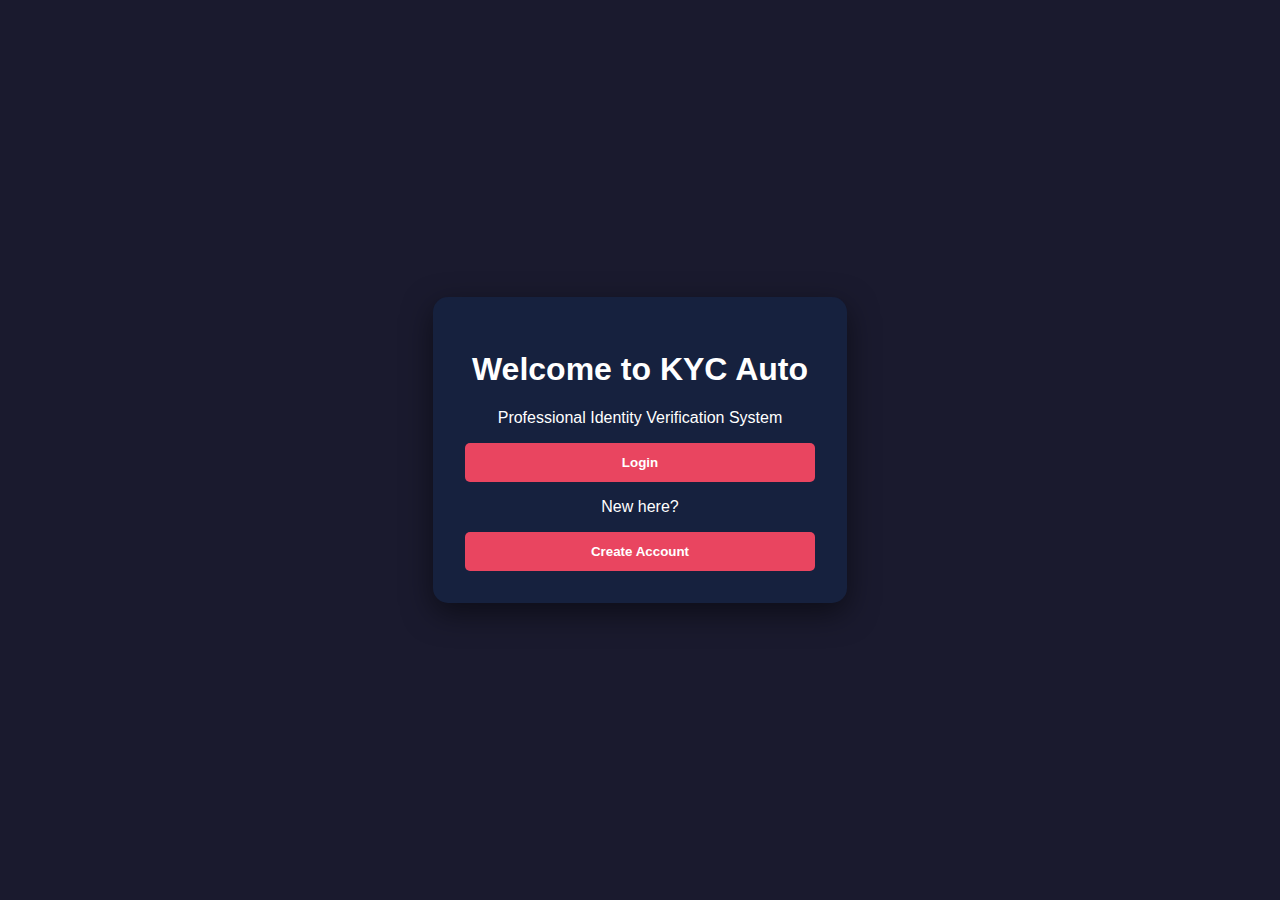
<file: frontend/index.html>
<!DOCTYPE html>
<html lang="en">
<head>
    <meta charset="UTF-8">
    <meta name="viewport" content="width=device-width, initial-scale=1.0">
    <title>KYC Automation | Home</title>
    <link rel="stylesheet" href="css/style.css">
</head>
<body>
    <div class="auth-container">
        <h1>Welcome to <span class="highlight">KYC Auto</span></h1>
        <p>Professional Identity Verification System</p>
        <div class="home-buttons">
            <button onclick="window.location.href='login.html'">Login</button>
            <p>New here?</p>
            <button class="secondary-btn" onclick="window.location.href='register.html'">Create Account</button>
        </div>
    </div>
</body>
</html>
</file>
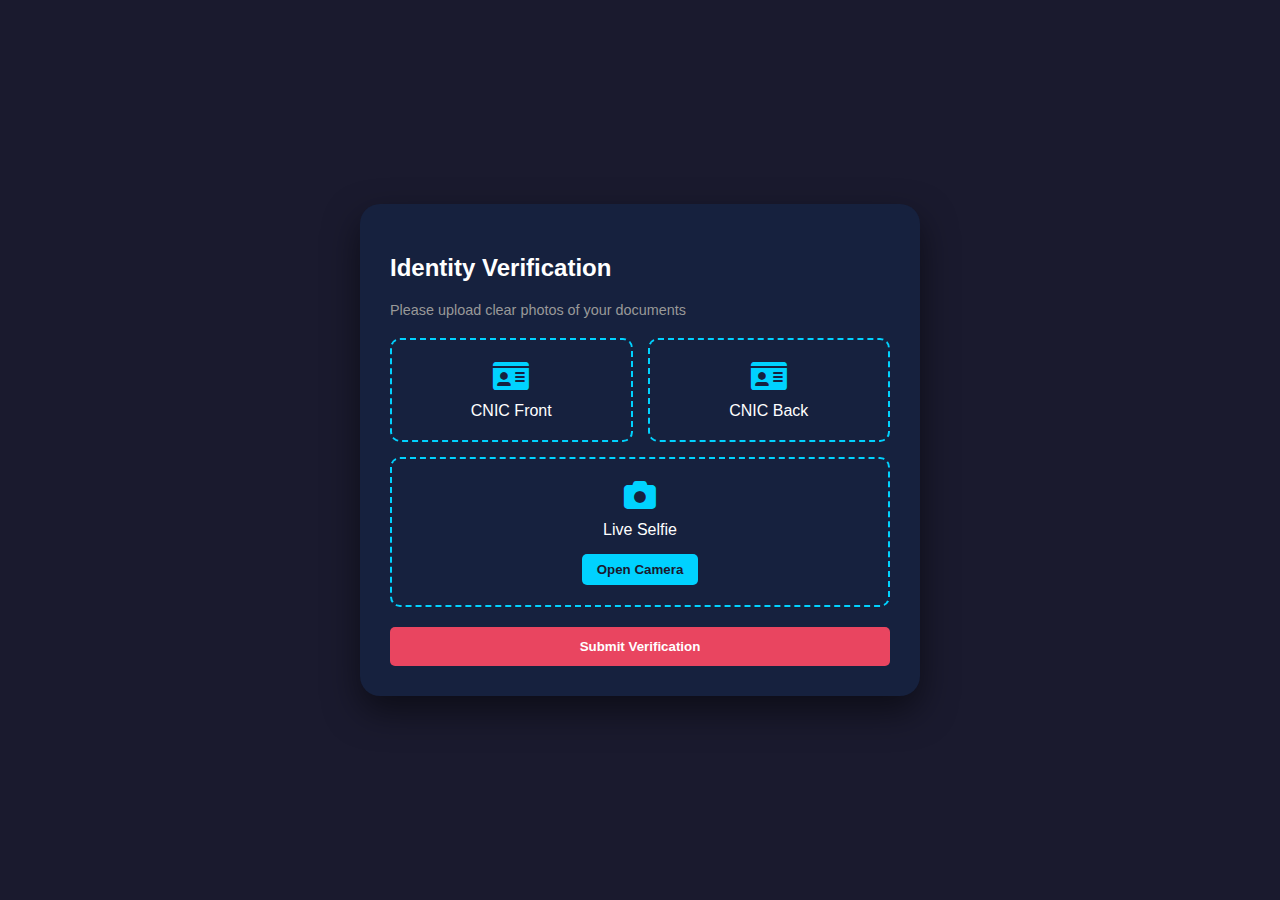
<file: frontend/kyc.html>
<!DOCTYPE html>
<html lang="en">
<head>
    <meta charset="UTF-8">
    <meta name="viewport" content="width=device-width, initial-scale=1.0">
    <title>KYC | Verification Dashboard</title>
    <link rel="stylesheet" href="css/style.css">
    <link rel="stylesheet" href="https://cdnjs.cloudflare.com/ajax/libs/font-awesome/6.0.0/css/all.min.css">
</head>
<body>
    <div class="kyc-container">
        <h2>Identity Verification</h2>
        <p class="subtitle">Please upload clear photos of your documents</p>

        <div class="upload-grid">
            <div class="upload-box" onclick="document.getElementById('cnicFront').click()">
                <i class="fas fa-id-card"></i>
                <span>CNIC Front</span>
                <input type="file" id="cnicFront" accept="image/*" hidden>
            </div>

            <div class="upload-box" onclick="document.getElementById('cnicBack').click()">
                <i class="fas fa-id-card"></i>
                <span>CNIC Back</span>
                <input type="file" id="cnicBack" accept="image/*" hidden>
            </div>

            <div class="upload-box full-width" id="selfieArea">
                <i class="fas fa-camera" id="selfieIcon"></i>
                <span id="selfieStatus">Live Selfie</span>
                
                <video id="webcam" autoplay playsinline width="100%" style="display:none; border-radius: 10px; margin-top: 10px;"></video>
                <canvas id="canvas" style="display:none;"></canvas>
                
                <div class="camera-controls">
                    <button id="cameraBtn" class="camera-btn" onclick="startCamera()">Open Camera</button>
                </div>
            </div>
        </div>

        <button class="primary-btn" onclick="uploadKYCData()">Submit Verification</button>
    </div>
    <script src="js/app.js"></script>
</body>
</html>
</file>
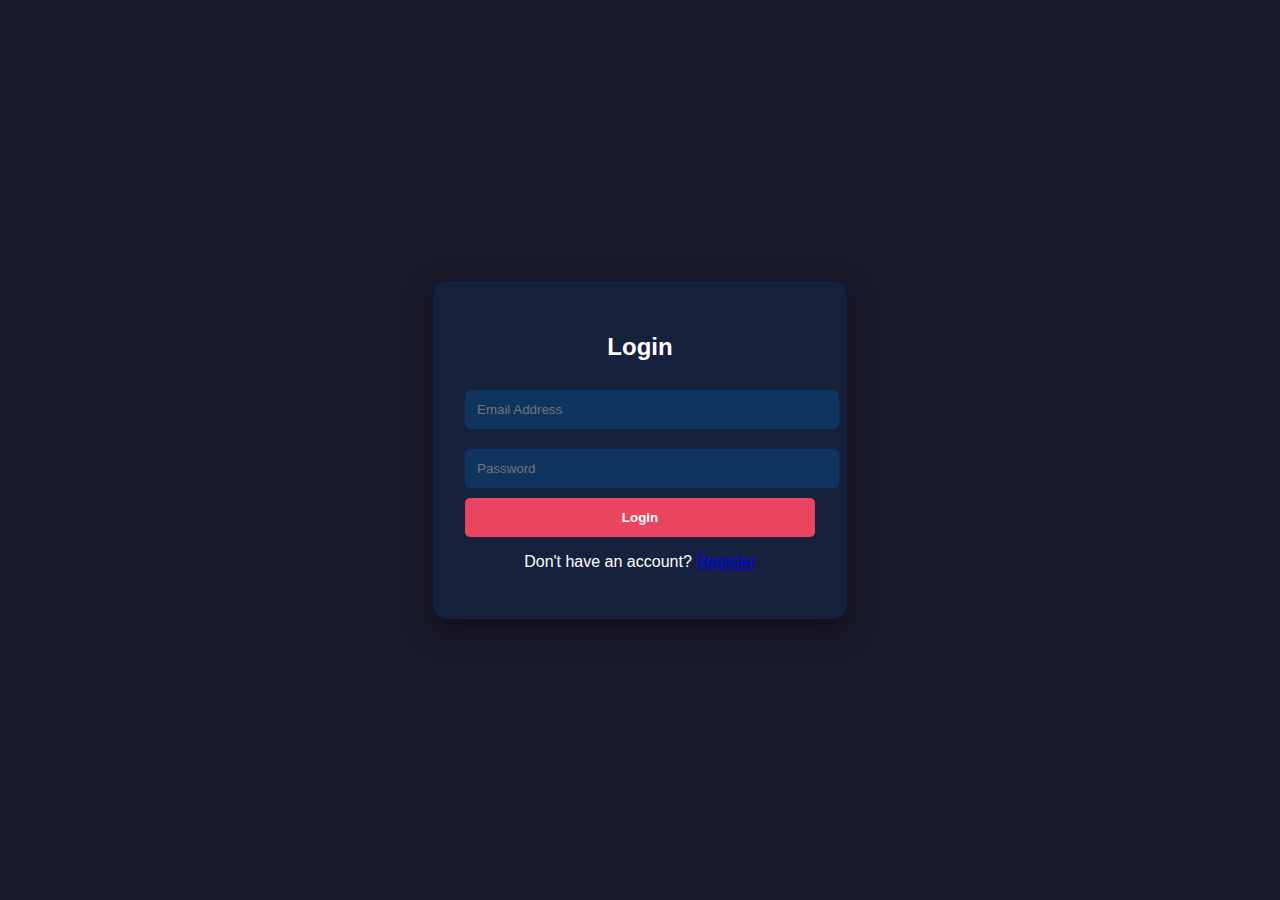
<file: frontend/login.html>
<!DOCTYPE html>
<html lang="en">
<head>
    <meta charset="UTF-8">
    <title>KYC | Login</title>
    <link rel="stylesheet" href="css/style.css">
</head>
<body>
    <div class="auth-container">
        <h2>Login</h2>
        <input type="email" id="loginEmail" placeholder="Email Address" required>
        <input type="password" id="loginPassword" placeholder="Password" required>
        <button onclick="handleLogin()">Login</button>
        <p>Don't have an account? <a href="register.html">Register</a></p>
    </div>
    <script src="js/app.js"></script>
</body>
</html>
</file>
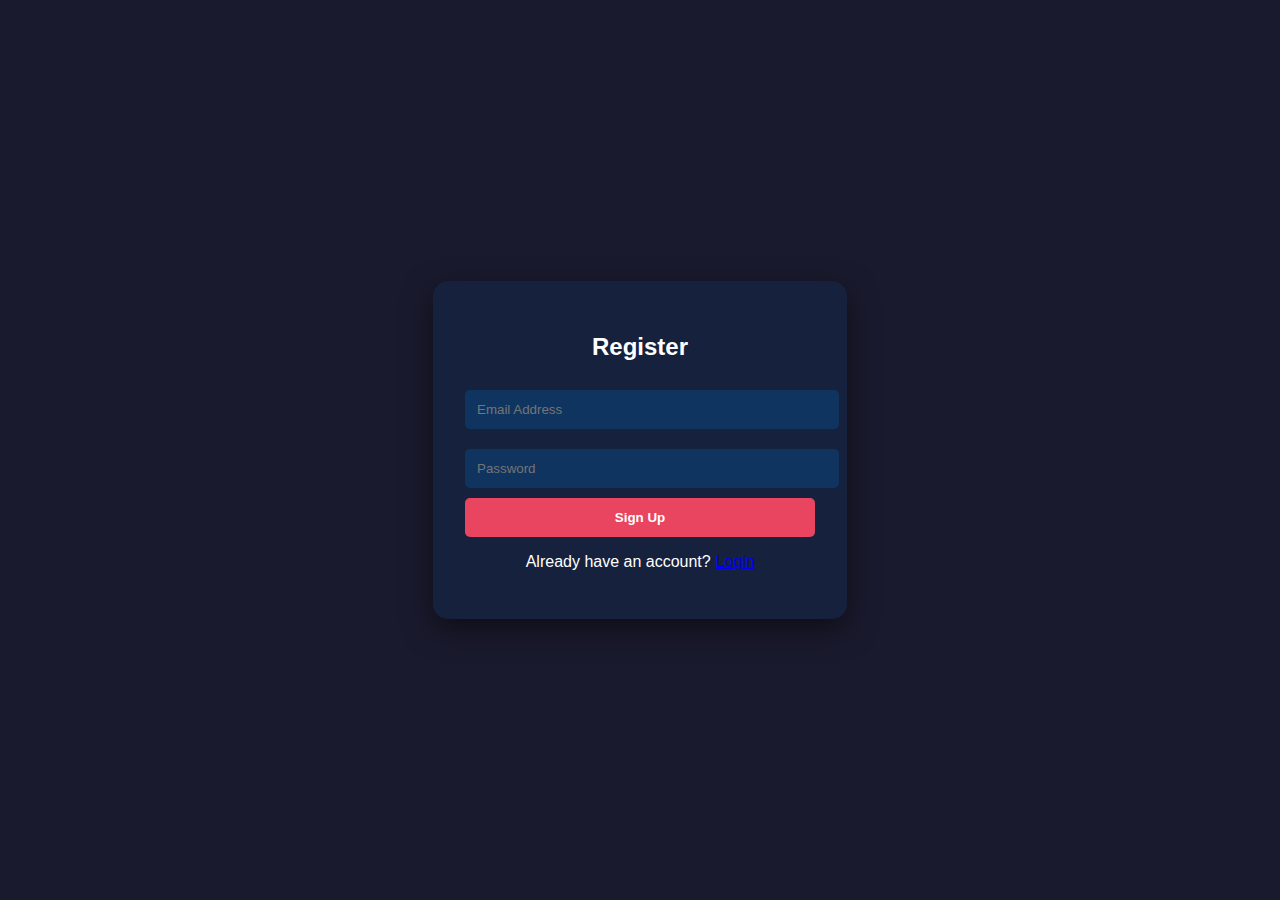
<file: frontend/register.html>
<!DOCTYPE html>
<html lang="en">
<head>
    <meta charset="UTF-8">
    <title>KYC | Register</title>
    <link rel="stylesheet" href="css/style.css">
</head>
<body>
    <div class="auth-container">
        <h2>Register</h2>
        <input type="email" id="regEmail" placeholder="Email Address" required>
        <input type="password" id="regPassword" placeholder="Password" required>
        <button onclick="handleRegister()">Sign Up</button>
        <p>Already have an account? <a href="login.html">Login</a></p>
    </div>
    <script src="js/app.js"></script>
</body>
</html>
</file>
<file: frontend/css/style.css>
:root {
    --primary: #00d2ff;
    --bg: #1a1a2e;
    --card: #16213e;
    --text: #e94560;
}

body {
    background-color: var(--bg);
    color: white;
    font-family: 'Segoe UI', Tahoma, Geneva, Verdana, sans-serif;
    display: flex;
    justify-content: center;
    align-items: center;
    height: 100vh;
    margin: 0;
}

.auth-container {
    background: var(--card);
    padding: 2rem;
    border-radius: 15px;
    box-shadow: 0 10px 30px rgba(0,0,0,0.5);
    width: 350px;
    text-align: center;
}

input {
    width: 100%;
    padding: 12px;
    margin: 10px 0;
    border-radius: 5px;
    border: none;
    background: #0f3460;
    color: white;
}

button {
    width: 100%;
    padding: 12px;
    background: var(--text);
    border: none;
    color: white;
    font-weight: bold;
    cursor: pointer;
    border-radius: 5px;
    transition: 0.3s;
}

button:hover {
    background: #ff2e63;
}
.kyc-container {
    background: #16213e;
    padding: 30px;
    border-radius: 20px;
    width: 500px;
    box-shadow: 0 15px 35px rgba(0,0,0,0.5);
}

.upload-grid {
    display: grid;
    grid-template-columns: 1fr 1fr;
    gap: 15px;
    margin: 20px 0;
}

.upload-box {
    border: 2px dashed #00d2ff;
    padding: 20px;
    border-radius: 10px;
    cursor: pointer;
    transition: 0.3s;
    display: flex;
    flex-direction: column;
    align-items: center;
}

.upload-box:hover {
    background: rgba(0, 210, 255, 0.1);
}

.upload-box i {
    font-size: 2rem;
    margin-bottom: 10px;
    color: #00d2ff;
}

.full-width {
    grid-column: span 2;
}

.subtitle {
    color: #999;
    font-size: 0.9rem;
}
.camera-btn {
    margin-top: 15px;
    background: #00d2ff;
    padding: 8px 15px;
    border-radius: 5px;
    border: none;
    color: #1a1a2e;
    font-weight: bold;
    cursor: pointer;
}

.camera-btn:hover {
    background: #00a8cc;
}
</file>
